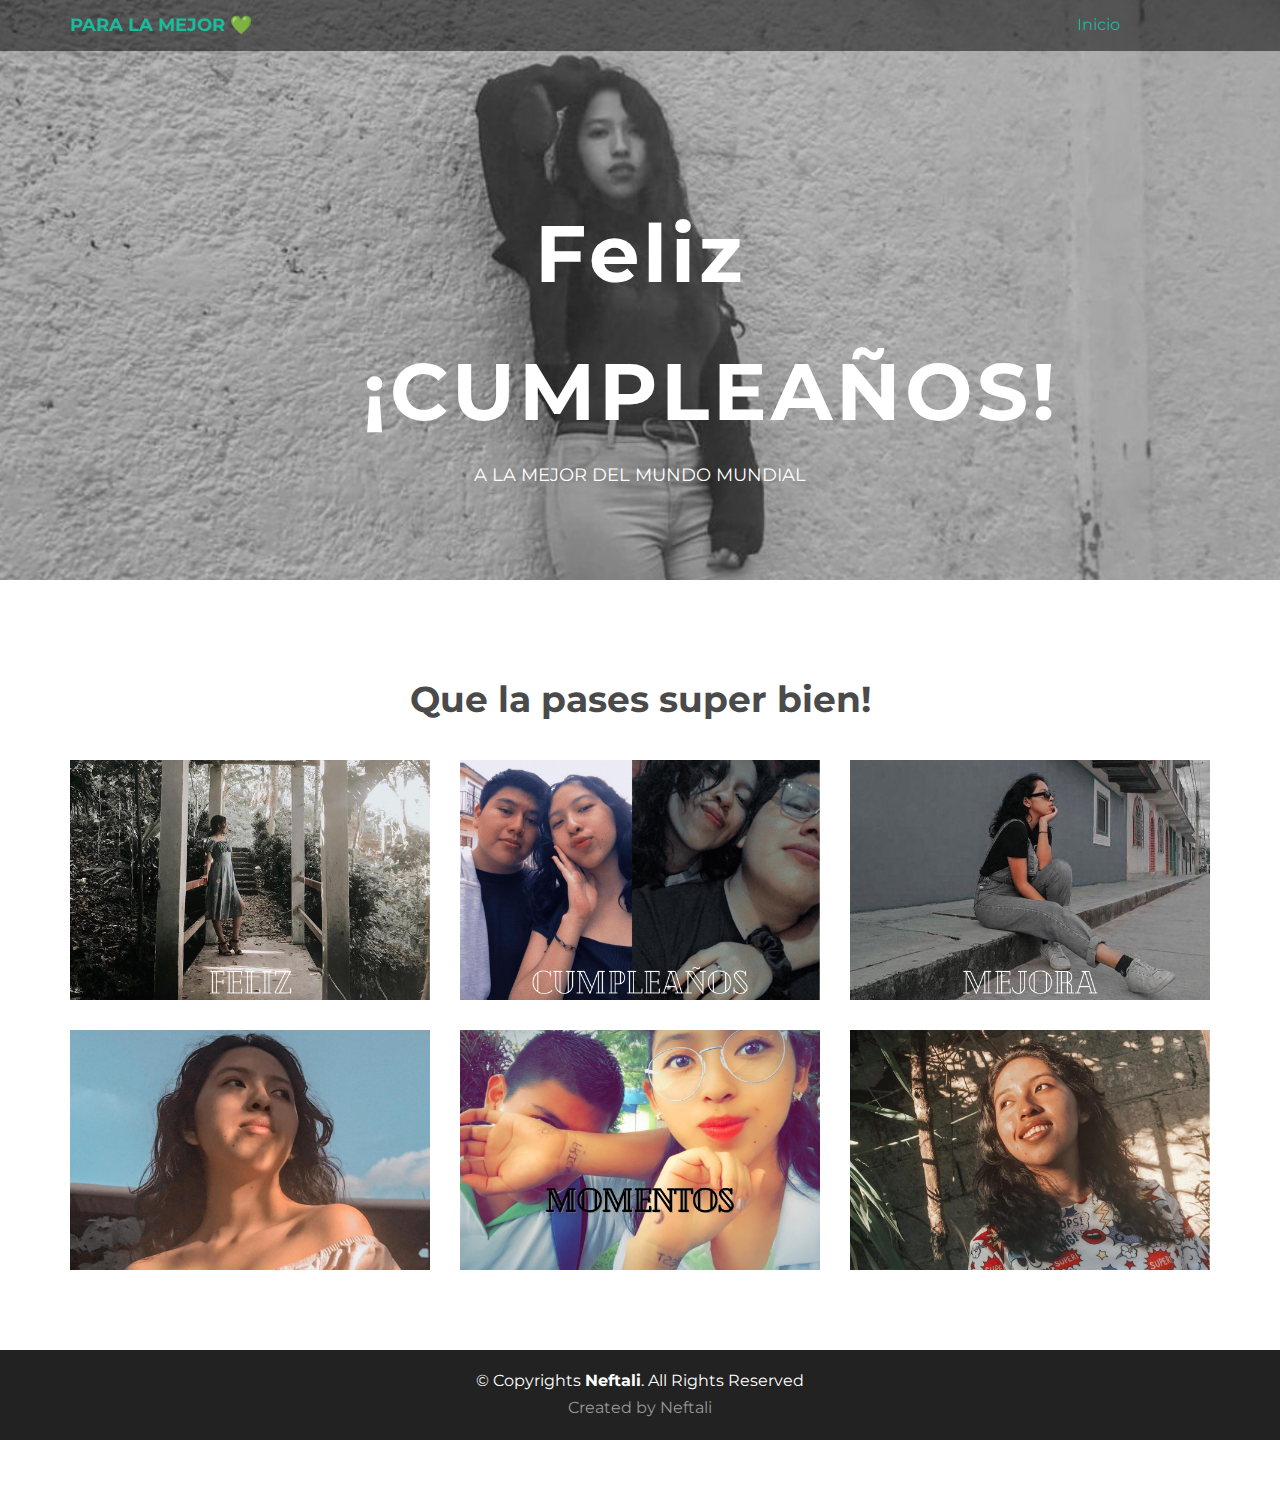
<file: index.html>
<!DOCTYPE html>
<html lang="en">
<head>
  <meta charset="utf-8">
  <title>💚¡Feliz Cumpleaños Mejora!💚 </title>
  <meta content="width=device-width, initial-scale=1.0" name="viewport">
  <meta content="" name="keywords">
  <meta content="" name="description">

  <!-- Favicons -->
  <link href="img/favicon.png" rel="icon">
  <link href="img/apple-touch-icon.png" rel="apple-touch-icon">

  <!-- Google Fonts -->
  <link href="https://fonts.googleapis.com/css?family=Montserrat:300,400,500,700" rel="stylesheet">

  <!-- Bootstrap CSS File -->
  <link href="lib/bootstrap/css/bootstrap.min.css" rel="stylesheet">

  <!-- Libraries CSS Files -->
  <link href="lib/font-awesome/css/font-awesome.min.css" rel="stylesheet">

  <!-- Main Stylesheet File -->
  <link href="css/style.css" rel="stylesheet">

  <!-- =======================================================
    Template Name: Instant
    Template URL: https://templatemag.com/instant-bootstrap-personal-template/
    Author: TemplateMag.com
    License: https://templatemag.com/license/
  ======================================================= -->
</head>

<body>

  <!-- Static navbar -->
  <div class="navbar navbar-default navbar-fixed-top" role="navigation">
    <div class="container">
      <div class="navbar-header">
        <button type="button" class="navbar-toggle" data-toggle="collapse" data-target=".navbar-collapse">
            <span class="sr-only">Toggle navigation</span>
            <span class="icon-bar"></span>
            <span class="icon-bar"></span>
            <span class="icon-bar"></span>
          </button>
        <a class="navbar-brand" href="index.html">PARA LA MEJOR 💚</a>
      </div>
      <div class="navbar-collapse collapse">
        <ul class="nav navbar-nav navbar-right">
          <li class="active"><a href="index.html">Inicio</a></li>
          <li><a href="about.html"></a></li>
          <li><a href="works.html" class="smoothscroll"></a></li>
          <li><a href="contact.html" class="smoothscroll"></a></li>
        </ul>
      </div>
      <!--/.nav-collapse -->
    </div>
  </div>


  <div id="headerwrap">
    <div class="container">
      <div class="row">
        <div class="col-lg-6 col-lg-offset-3">
          <h1>Feliz</h1>
          <h1>¡CUMPLEAÑOS!</h1>
          <h4>A LA MEJOR DEL MUNDO MUNDIAL</h4>
        </div>
      </div>
    </div>
    <!-- /container -->
  </div>

  <section id="works"></section>
  <div class="container">
    <div class="row centered mt mb">
      <h1>Que la pases super bien!</h1>

      <div class="col-lg-4 col-md-4 col-sm-4 gallery">
        <img src="img/portfolio/feliz.png" class="img-responsive"></a>
      </div>
      <div class="col-lg-4 col-md-4 col-sm-4 gallery">
        <img src="img/portfolio/cumpleaños.png" class="img-responsive"></a>
      </div>
      <div class="col-lg-4 col-md-4 col-sm-4 gallery">
        <img src="img/portfolio/mejora.png" class="img-responsive"></a>
      </div>
      <div class="col-lg-4 col-md-4 col-sm-4 gallery">
        <img src="img/portfolio/sol1.png" class="img-responsive"></a>
      </div>
      <div class="col-lg-4 col-md-4 col-sm-4 gallery">
        <a href="works.html"><img src="img/portfolio/momentos.png" class="img-responsive"></a>
      </div>
      <div class="col-lg-4 col-md-4 col-sm-4 gallery">
        <img src="img/portfolio/sol2.png" class="img-responsive"></a>
      </div>
    </div>
  </div>

  <!--<div id="social">
    <div class="container">
      <div class="row centered">
        <div class="col-lg-2">
          <a href="#"><i class="fa fa-dribbble"></i></a>
        </div>
        <div class="col-lg-2">
          <a href="#"><i class="fa fa-facebook"></i></a>
        </div>
        <div class="col-lg-2">
          <a href="#"><i class="fa fa-twitter"></i></a>
        </div>
        <div class="col-lg-2">
          <a href="#"><i class="fa fa-linkedin"></i></a>
        </div>
        <div class="col-lg-2">
          <a href="#"><i class="fa fa-instagram"></i></a>
        </div>
        <div class="col-lg-2">
          <a href="#"><i class="fa fa-tumblr"></i></a>
        </div>

      </div>
    </div>
  </div>-->

  <div id="copyrights">
    <div class="container">
      <p>
        &copy; Copyrights <strong>Neftali</strong>. All Rights Reserved
      </p>
      <div class="credits">
        <!--
          You are NOT allowed to delete the credit link to TemplateMag with free version.
          You can delete the credit link only if you bought the pro version.
          Buy the pro version with working PHP/AJAX contact form: https://templatemag.com/instant-bootstrap-personal-template/
          Licensing information: https://templatemag.com/license/
        -->
        Created by Neftali
      </div>
    </div>
  </div>
  <!-- / copyrights -->

  <!-- JavaScript Libraries -->
  <script src="lib/jquery/jquery.min.js"></script>
  <script src="lib/bootstrap/js/bootstrap.min.js"></script>
  <script src="lib/php-mail-form/validate.js"></script>

  <!-- Template Main Javascript File -->
  <script src="js/main.js"></script>

</body>
</html>
</file>
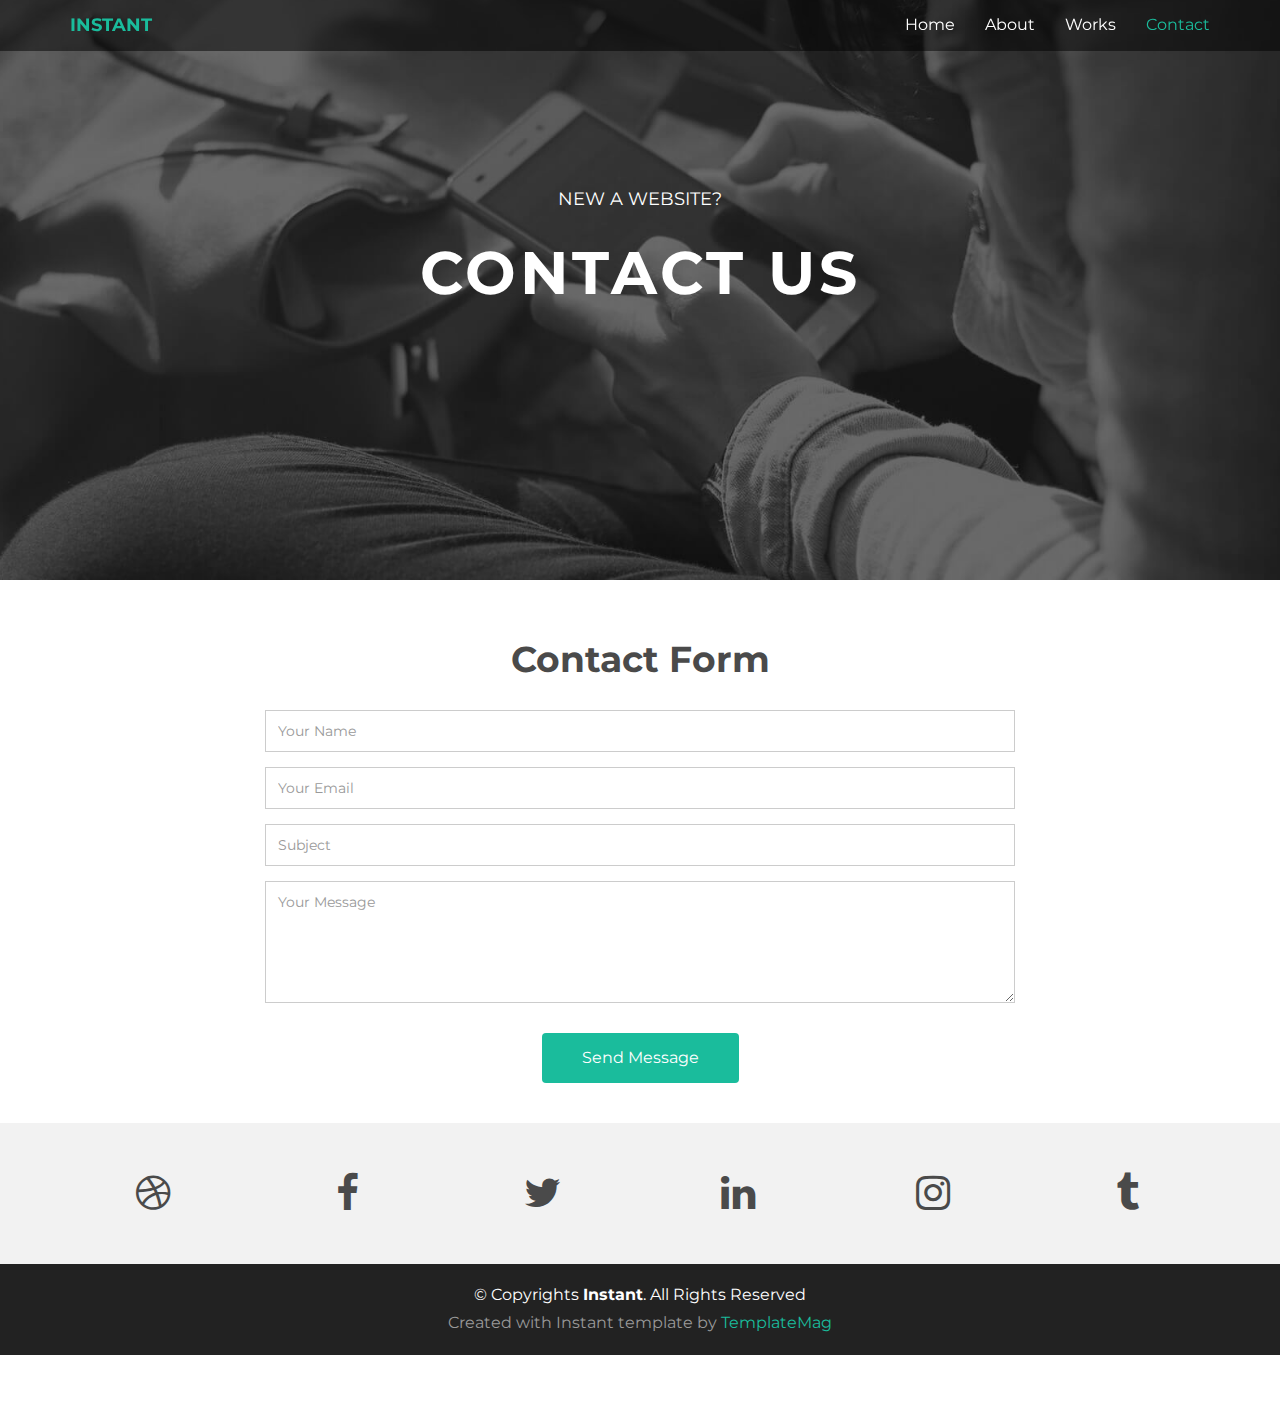
<file: contact.html>
<!DOCTYPE html>
<html lang="en">
<head>
  <meta charset="utf-8">
  <title>Instant - Bootstrap Personal Template</title>
  <meta content="width=device-width, initial-scale=1.0" name="viewport">
  <meta content="" name="keywords">
  <meta content="" name="description">

  <!-- Favicons -->
  <link href="img/favicon.png" rel="icon">
  <link href="img/apple-touch-icon.png" rel="apple-touch-icon">

  <!-- Google Fonts -->
  <link href="https://fonts.googleapis.com/css?family=Montserrat:300,400,500,700" rel="stylesheet">

  <!-- Bootstrap CSS File -->
  <link href="lib/bootstrap/css/bootstrap.min.css" rel="stylesheet">

  <!-- Libraries CSS Files -->
  <link href="lib/font-awesome/css/font-awesome.min.css" rel="stylesheet">

  <!-- Main Stylesheet File -->
  <link href="css/style.css" rel="stylesheet">

  <!-- =======================================================
    Template Name: Instant
    Template URL: https://templatemag.com/instant-bootstrap-personal-template/
    Author: TemplateMag.com
    License: https://templatemag.com/license/
  ======================================================= -->
</head>

<body>

  <!-- Static navbar -->
  <div class="navbar navbar-default navbar-fixed-top" role="navigation">
    <div class="container">
      <div class="navbar-header">
        <button type="button" class="navbar-toggle" data-toggle="collapse" data-target=".navbar-collapse">
            <span class="sr-only">Toggle navigation</span>
            <span class="icon-bar"></span>
            <span class="icon-bar"></span>
            <span class="icon-bar"></span>
          </button>
        <a class="navbar-brand" href="index.html">INSTANT</a>
      </div>
      <div class="navbar-collapse collapse">
        <ul class="nav navbar-nav navbar-right">
          <li><a href="index.html">Home</a></li>
          <li><a href="about.html">About</a></li>
          <li><a href="works.html" class="smoothscroll">Works</a></li>
          <li class="active"><a href="contact.html" class="smoothscroll">Contact</a></li>
        </ul>
      </div>
      <!--/.nav-collapse -->
    </div>
  </div>


  <div id="contactwrap">
    <div class="container">
      <div class="row">
        <div class="col-lg-6 col-lg-offset-3">
          <h4>NEW A WEBSITE?</h4>
          <h1>CONTACT US</h1>
        </div>
      </div>
    </div>
    <!-- /container -->
  </div>

  <div id="contact">
    <div class="container">
      <div class="row">
        <div class="col-md-8 col-md-offset-2">
          <h2 class="centered">Contact Form</h2>

          <form class="contact-form php-mail-form" role="form" action="contactform/contactform.php" method="POST">

            <div class="form-group">
              <input type="name" name="name" class="form-control" id="contact-name" placeholder="Your Name" data-rule="minlen:4" data-msg="Please enter at least 4 chars" >
              <div class="validate"></div>
            </div>
            <div class="form-group">
              <input type="email" name="email" class="form-control" id="contact-email" placeholder="Your Email" data-rule="email" data-msg="Please enter a valid email">
              <div class="validate"></div>
            </div>
            <div class="form-group">
              <input type="text" name="subject" class="form-control" id="contact-subject" placeholder="Subject" data-rule="minlen:4" data-msg="Please enter at least 8 chars of subject">
              <div class="validate"></div>
            </div>

            <div class="form-group">
              <textarea class="form-control" name="message" id="contact-message" placeholder="Your Message" rows="5" data-rule="required" data-msg="Please write something for us"></textarea>
              <div class="validate"></div>
            </div>

            <div class="loading"></div>
            <div class="error-message"></div>
            <div class="sent-message">Your message has been sent. Thank you!</div>

            <div class="form-send">
              <button type="submit" class="btn btn-large">Send Message</button>
            </div>

          </form>

        </div>
      </div>
    </div>
  </div>

  <div id="social">
    <div class="container">
      <div class="row centered">
        <div class="col-lg-2">
          <a href="#"><i class="fa fa-dribbble"></i></a>
        </div>
        <div class="col-lg-2">
          <a href="#"><i class="fa fa-facebook"></i></a>
        </div>
        <div class="col-lg-2">
          <a href="#"><i class="fa fa-twitter"></i></a>
        </div>
        <div class="col-lg-2">
          <a href="#"><i class="fa fa-linkedin"></i></a>
        </div>
        <div class="col-lg-2">
          <a href="#"><i class="fa fa-instagram"></i></a>
        </div>
        <div class="col-lg-2">
          <a href="#"><i class="fa fa-tumblr"></i></a>
        </div>

      </div>
    </div>
  </div>

  <div id="copyrights">
    <div class="container">
      <p>
        &copy; Copyrights <strong>Instant</strong>. All Rights Reserved
      </p>
      <div class="credits">
        <!--
          You are NOT allowed to delete the credit link to TemplateMag with free version.
          You can delete the credit link only if you bought the pro version.
          Buy the pro version with working PHP/AJAX contact form: https://templatemag.com/instant-bootstrap-personal-template/
          Licensing information: https://templatemag.com/license/
        -->
        Created with Instant template by <a href="https://templatemag.com/">TemplateMag</a>
      </div>
    </div>
  </div>
  <!-- / copyrights -->

  <!-- JavaScript Libraries -->
  <script src="lib/jquery/jquery.min.js"></script>
  <script src="lib/bootstrap/js/bootstrap.min.js"></script>
  <script src="lib/php-mail-form/validate.js"></script>

  <!-- Template Main Javascript File -->
  <script src="js/main.js"></script>

</body>
</html>
</file>
<file: css/style.css>
/**
* Template Name: Instant
* Template URL: https://templatemag.com/instant-bootstrap-personal-template/
* Author: TemplateMag.com
* License: https://templatemag.com/license/
*/

/* ==========================================================================
   Base Styles, Bootstrap Modifications & Fonts Import
   ========================================================================== */


::-moz-selection {
    background: #f2c2c9;
    color: #a4003a;
    text-shadow: none;
}

::selection {
    background: #16a085;
    color: #a4003a;
    text-shadow: none;
}

/*
 * A better looking default horizontal rule
 */

 hr {
    display: block;
    height: 1px;
    border: 0;
    border-top: 1px solid #ccc;
    margin: 1em 0;
    padding: 0;
}

.centered {
	text-align: center
}

.mt {
	margin-top: 80px;
}

.mb {
	margin-bottom: 80px;
}

/* ==========================================================================
   General styles
   ========================================================================== */


body {
    font-family: 'Montserrat', sans-serif;
    font-weight: 400;
    font-size: 16px;

    -webkit-font-smoothing: antialiased;
    -webkit-overflow-scrolling: touch;
}

h1, h2, h3, h4, h5, h6 {
	font-weight: 700;
    color: #4a4a4a;
}


.navbar-brand {
	font-weight: 700;
}

.navbar-default .navbar-brand, .navbar-default .navbar-brand:hover {
	color: #1abc9c;
}

.navbar-default {
	border-color: transparent;
  background-color: rgba(0, 0, 0, 0.5);
}

.navbar-default .navbar-nav > .active > a, .navbar-default .navbar-nav > .active > a:hover, .navbar-default .navbar-nav > .active > a:focus {
	color: #1abc9c;
	background-color: transparent;
}

.navbar-default .navbar-nav > li > a {
	color: #fff;
}

.navbar-default .navbar-nav > li > a:hover, .navbar-default .navbar-nav > li > a:focus {
	color: #1abc9c;
}

.navbar-default .navbar-toggle {
  border: none;
  border-color: #fff;
}

.navbar-default .navbar-toggle:hover {
  background: #666;
}

.navbar-default .navbar-toggle .icon-bar {
  background-color: #fff;
}
/* ==========================================================================
   Wrap Sections
   ========================================================================== */

#headerwrap {
	background: url(../img/ros2.jpg) no-repeat center top;
	margin-top: -70px;
	padding-top: 250px;
	text-align:center;
	background-attachment: relative;
	background-position: center center;
	min-height: 650px;
	width: 100%;

    -webkit-background-size: 100%;
    -moz-background-size: 100%;
    -o-background-size: 100%;
    background-size: 100%;

    -webkit-background-size: cover;
    -moz-background-size: cover;
    -o-background-size: cover;
    background-size: cover;
}

#headerwrap h1 {
	color:#ffffff;
	padding-top: 10px;
	padding-bottom: 20px;
	letter-spacing: 4px;
	font-size: 80px;
	font-weight: bold;
}

#headerwrap h4 {
	font-weight: 400;
	color: #ffffff
}

@media (max-width: 768px) {
  #headerwrap {
    padding-top: 180px;
  }
}

#social {
	padding-top: 50px;
	padding-bottom: 50px;
	background-color: #f2f2f2;
}

#social i {
	font-size: 40px;
	color: #4a4a4a
}

#social i:hover {
	color: #1abc9c
}

#footerwrap {
	padding-top: 70px;
	padding-bottom: 50px;
	background-color: #2f2f2f;
}

#footerwrap p {
	color: #f2f2f2;
	margin-left: 10px;
}

#workwrap {
	background: url(../img/work.jpg) no-repeat center top;
	margin-top: -70px;
	padding-top: 250px;
	text-align:center;
	background-attachment: relative;
	background-position: center center;
	min-height: 650px;
	width: 100%;

    -webkit-background-size: 100%;
    -moz-background-size: 100%;
    -o-background-size: 100%;
    background-size: 100%;

    -webkit-background-size: cover;
    -moz-background-size: cover;
    -o-background-size: cover;
    background-size: cover;
}

#workwrap h1 {
	color:#ffffff;
	padding-top: 10px;
	padding-bottom: 20px;
	letter-spacing: 4px;
	font-size: 80px;
	font-weight: bold;
}

#workwrap h4 {
	font-weight: 400;
	color: #ffffff
}

#aboutwrap {
	background: url(../img/collage.jpg) no-repeat center top;
	margin-top: -70px;
	padding-top: 250px;
	text-align:center;
	background-attachment: relative;
	background-position: center center;
	min-height: 550px;
	width: 100%;

    -webkit-background-size: 100%;
    -moz-background-size: 100%;
    -o-background-size: 100%;
    background-size: 100%;

    -webkit-background-size: cover;
    -moz-background-size: cover;
    -o-background-size: cover;
    background-size: cover;
}


/* Gallery */
.gallery {
	margin-top: 30px;
}

.gallery img:hover {
	opacity: 0.4;
}


/* Contact Form */

#contactwrap {
	background: url(../img/contact.jpg) no-repeat center top;
	margin-top: -70px;
	padding-top: 250px;
	text-align:center;
	background-attachment: relative;
	background-position: center center;
	min-height: 650px;
	width: 100%;
  background-size: 100%;
  background-size: cover;
}

#contactwrap h1 {
	color:#ffffff;
	padding-top: 10px;
	padding-bottom: 20px;
	letter-spacing: 4px;
	font-size: 60px;
	font-weight: bold;
}

#contactwrap h4 {
	font-weight: 400;
	color: #ffffff
}

#contact {
  padding: 40px 0;
}

#contact h2 {
  font-size: 36px;
  margin-bottom: 30px;
}

.contact-form label {
   color: #999;
}

.contact-form input, .contact-form textarea {
  padding: 10px 12px;
  border-radius: 0;
  box-shadow: none;
  font-size: 14px;
  height: auto;
}

.contact-form .form-send {
  text-align: center;
}

.contact-form .form-send button  {
  background: #1abc9c;
  border: 0;
  padding: 14px 40px;
  color: #fff;
  transition: 0.4s;
  cursor: pointer;
  font-size: 16px;
  margin-top: 15px;
}

.contact-form .form-send button:hover {
  background: #2addb9;
}

.contact-form .validate {
  display: none;
  color: red;
  margin: 0 0 15px 0;
  font-weight: 400;
  font-size: 13px;
}

.contact-form .loading {
  display: none;
  color: #555;
  background: #fff;
  text-align: center;
  padding: 15px;
  margin: 15px 0;
}

.contact-form .loading:before {
  content: "";
  display: inline-block;
  border-radius: 50%;
  width: 24px;
  height: 24px;
  border: 3px solid #18d26e;
  border-top-color: #eee;
  -webkit-animation: animate-loading 1s linear infinite;
  animation: animate-loading 1s linear infinite;
}

@-webkit-keyframes animate-loading {
  0% {
    -webkit-transform: rotate(0deg);
    transform: rotate(0deg);
  }

  100% {
    -webkit-transform: rotate(360deg);
    transform: rotate(360deg);
  }
}

@keyframes animate-loading {
  0% {
    -webkit-transform: rotate(0deg);
    transform: rotate(0deg);
  }

  100% {
    -webkit-transform: rotate(360deg);
    transform: rotate(360deg);
  }
}

.contact-form .error-message {
  display: none;
  color: #fff;
  background: #ed3c0d;
  text-align: center;
  padding: 15px;
  font-weight: 600;
  margin: 15px 0;
}

.contact-form .sent-message {
  display: none;
  color: #fff;
  background: #18d26e;
  text-align: center;
  padding: 15px;
  font-weight: 600;
  margin: 15px 0;
}

/* Copyrights */

#copyrights {
  background: #222222;
  padding: 20px 0;
  text-align: center;
}

#copyrights p {
  margin-bottom: 5px;
  color: #fff;
}

#copyrights a {
  color: #1abc9c;
}

.credits {
  color: #999;
}
</file>
